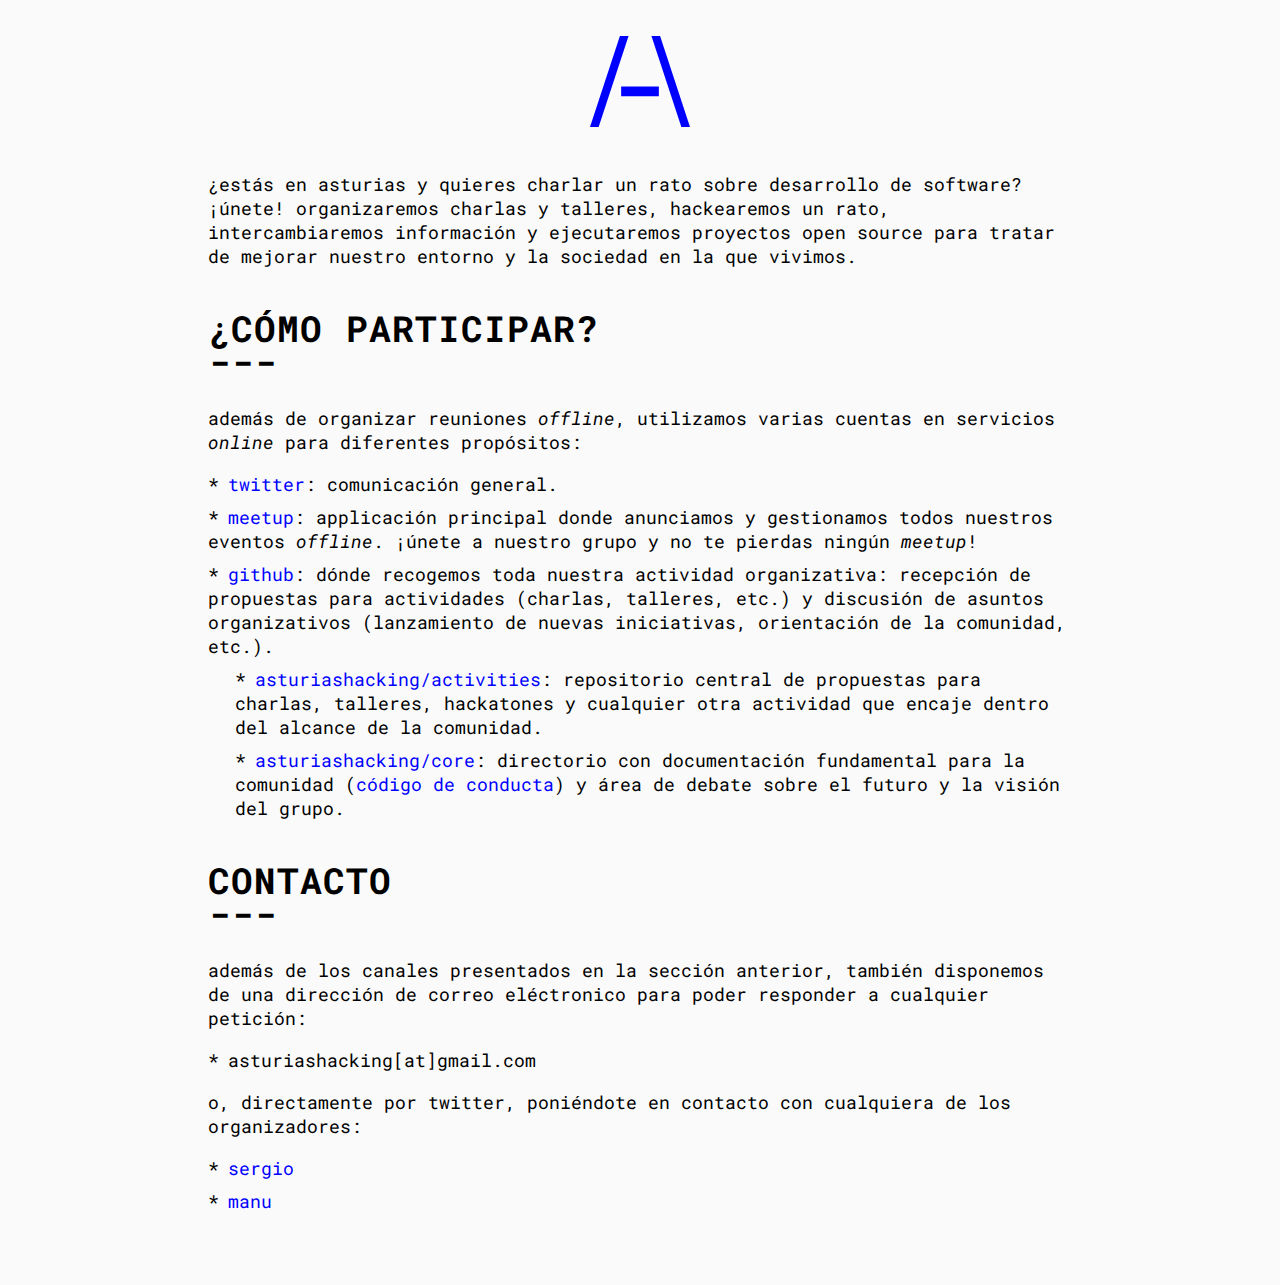
<file: index.html>
<!DOCTYPE html>
<html>
  <head>
    <title>~ | asturiashacking</title>

    <meta name="viewport" content="width=device-width, initial-scale=1">

    <link rel="stylesheet" href="/css/main.css">
    <link href="https://fonts.googleapis.com/css?family=Roboto+Mono:400,400i,700" rel="stylesheet">

    <link rel="icon" type="image/png" href="/img/favicon.png?v=2" />

    <meta property="og:title" content="AsturiasHacking">
<meta property="og:description" content="¿Estás en Asturias y quieres charlar un rato sobre desarrollo de software? ¡Únete! Organizaremos charlas y talleres, hackearemos un rato, intercambiaremos información y ejecutaremos proyectos open source para tratar de mejorar nuestro entorno y la sociedad en la que vivimos">
<meta property="og:image" content="http://asturiashacking.org/img/thumbnail.png">
<meta property="og:url" content="http://asturiashacking.org">
<meta name="twitter:card" content="¿Estás en Asturias y quieres charlar un rato sobre desarrollo de software? ¡Únete! Organizaremos charlas y talleres, hackearemos un rato, intercambiaremos información y ejecutaremos proyectos open source para tratar de mejorar nuestro entorno y la sociedad en la que vivimos">


    
<script>
(function(i,s,o,g,r,a,m){i['GoogleAnalyticsObject']=r;i[r]=i[r]||function(){
(i[r].q=i[r].q||[]).push(arguments)},i[r].l=1*new Date();a=s.createElement(o),
m=s.getElementsByTagName(o)[0];a.async=1;a.src=g;m.parentNode.insertBefore(a,m)
})(window,document,'script','//www.google-analytics.com/analytics.js','ga');

ga('create', 'UA-76843126-2', 'auto');
ga('send', 'pageview');
</script>

  </head>
  <body>
    <div class="page">
      <div class="page__content">
        <header class="header">
  <a href="/" class="header__logo"><img src="/img/logo.svg" alt="AsturiasHacking"></a>
</header>

        <div class="page__content__grower">
          <section>
            <p>¿Estás en Asturias y quieres charlar un rato sobre desarrollo de software? ¡Únete! Organizaremos charlas y talleres, hackearemos un rato, intercambiaremos información y ejecutaremos proyectos Open Source para tratar de mejorar nuestro entorno y la sociedad en la que vivimos.</p>
          </section>

          <section>
            <h1 class="title">¿Cómo participar?</h1>

            <p>Además de organizar reuniones <em>offline</em>, utilizamos varias cuentas en servicios <em>online</em> para diferentes propósitos:</p>

            <ul class="vlist">
              <li class="vlist__item"><a href="https://twitter.com/asturiashacking" target="_blank" class="link">Twitter</a>: Comunicación general.</li>
              <li class="vlist__item"><a href="https://meetup.com/asturiashacking" target="_blank" class="link">Meetup</a>: applicación principal donde anunciamos y gestionamos todos nuestros eventos <em>offline</em>. ¡Únete a nuestro grupo y no te pierdas ningún <em>meetup</em>!</li>
              <li class="vlist__item"><a href="https://github.com/asturiashacking" target="_blank" class="link">GitHub</a>: Dónde recogemos toda nuestra actividad organizativa: recepción de propuestas para actividades (charlas, talleres, etc.) y discusión de asuntos organizativos (lanzamiento de nuevas iniciativas, orientación de la Comunidad, etc.).
                <ul class="vlist">
                  <li class="vlist__item"><a href="https://github.com/asturiashacking/activities" target="_blank" class="link">asturiashacking/activities</a>: repositorio central de propuestas para charlas, talleres, hackatones y cualquier otra actividad que encaje dentro del alcance de la Comunidad.</li>
                  <li class="vlist__item"><a href="https://github.com/asturiashacking/core" target="_blank" class="link">asturiashacking/core</a>: directorio con documentación fundamental para la comunidad (<a href="https://github.com/asturiashacking/core/blob/master/coc/CODE_OF_CONDUCT.md" target="_blank" class="link">Código de Conducta</a>) y área de debate sobre el futuro y la visión del grupo.</li>
                </ul>
              </li>
            </ul>
          </section>

          <section>
            <h1 class="title">Contacto</h1>

            <p>Además de los canales presentados en la sección anterior, también disponemos de una dirección de correo eléctronico para poder responder a cualquier petición:</p>

            <ul class="vlist">
              <li class="vlist__item">asturiashacking[at]gmail.com</li>
            </ul>

            <p>O, directamente por Twitter, poniéndote en contacto con cualquiera de los organizadores:</p>

            <ul class="vlist">
              <li class="vlist__item"><a target="_blank" class="link" href="https://twitter.com/sergioalvz_">Sergio</a></li>
              <li class="vlist__item"><a target="_blank" class="link" href="https://twitter.com/tasug0">Manu</a></li>
            </ul>
          </section>
        </div>
      </div>
    </div>

      </body>
</html>
</file>
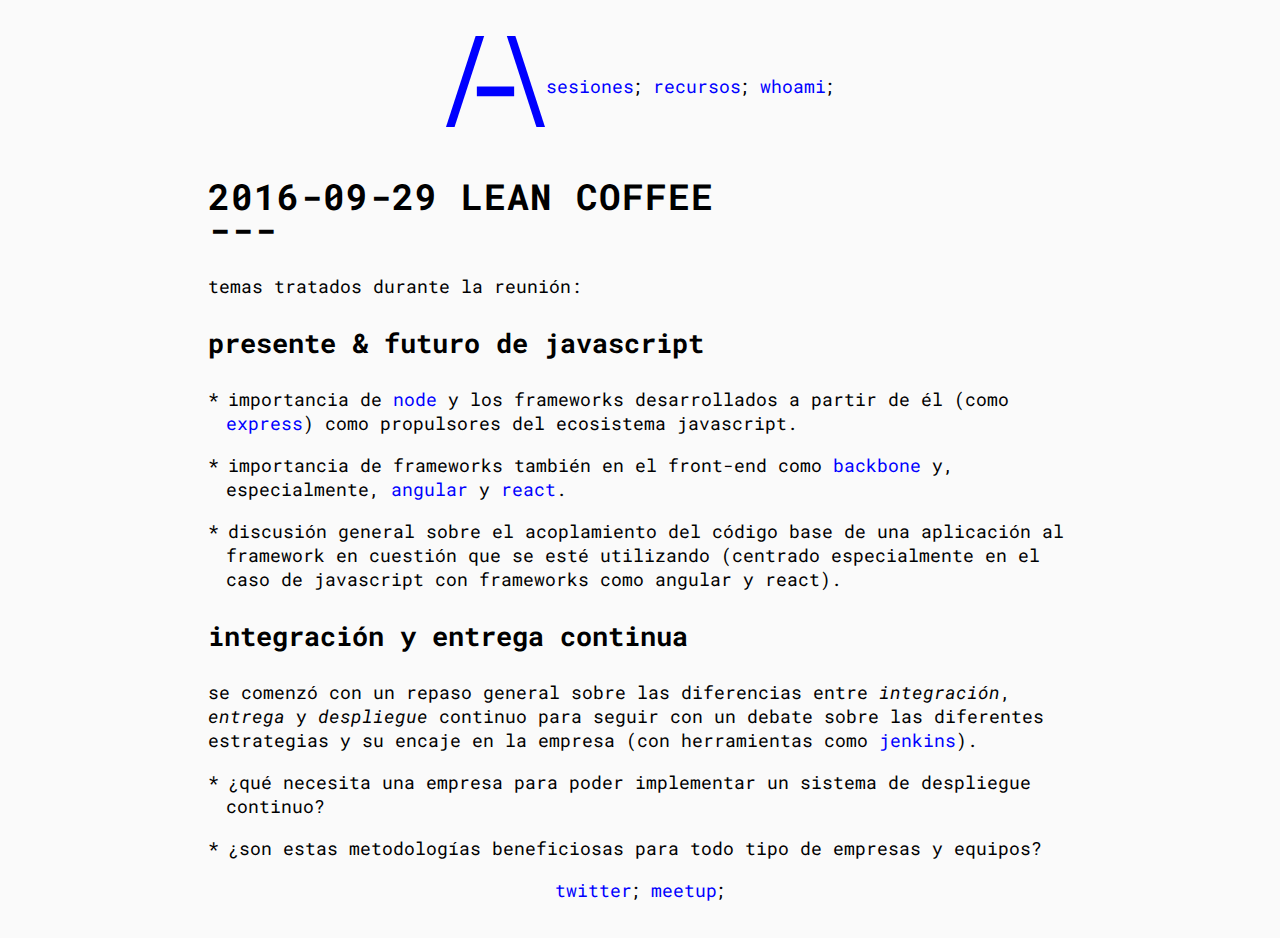
<file: sesiones/2016-09-29-lean-coffee/index.html>
<!DOCTYPE html>
<html>
  <head>
    <title>lean coffee | asturiashacking</title>

    <meta name="viewport" content="width=device-width, initial-scale=1">

    <link rel="stylesheet" href="/css/main.css">
    <link href="https://fonts.googleapis.com/css?family=Roboto+Mono:400,400i,700" rel="stylesheet">

    <link rel="icon" type="image/png" href="/img/favicon.png?v=2" />

    <meta property="og:title" content="AsturiasHacking">
<meta property="og:description" content="¿Estás en Asturias y quieres charlar un rato sobre desarrollo de software? ¡Únete! Organizaremos charlas y talleres, hackearemos un rato, intercambiaremos información y ejecutaremos proyectos open source para tratar de mejorar nuestro entorno y la sociedad en la que vivimos">
<meta property="og:image" content="http://asturiashacking.org/img/thumbnail.png">
<meta property="og:url" content="http://asturiashacking.org">
<meta name="twitter:card" content="¿Estás en Asturias y quieres charlar un rato sobre desarrollo de software? ¡Únete! Organizaremos charlas y talleres, hackearemos un rato, intercambiaremos información y ejecutaremos proyectos open source para tratar de mejorar nuestro entorno y la sociedad en la que vivimos">


    
<script>
(function(i,s,o,g,r,a,m){i['GoogleAnalyticsObject']=r;i[r]=i[r]||function(){
(i[r].q=i[r].q||[]).push(arguments)},i[r].l=1*new Date();a=s.createElement(o),
m=s.getElementsByTagName(o)[0];a.async=1;a.src=g;m.parentNode.insertBefore(a,m)
})(window,document,'script','//www.google-analytics.com/analytics.js','ga');

ga('create', 'UA-76843126-2', 'auto');
ga('send', 'pageview');
</script>

  </head>
  <body>

<div class="page">
  <div class="page__content">
    <header class="header">
  <a href="/" class="header__logo"><img class="header__logo__img" src="/img/logo.svg" alt="AsturiasHacking"></a>
  <nav class="header__nav">
    <ul class="header__nav__list list">
      <li class="list__item"><a href="/sesiones/" class="link">sesiones</a></li>
      <li class="list__item"><a href="/recursos/" class="link">recursos</a></li>
      <li class="list__item"><a href="/whoami/" class="link">whoami</a></li>
    </ul>
  </nav>
</header>


    <article class="article page__content__grower">
      

<h1 id="2016-09-29-lean-coffee:7daadcee6e6b654ac9066ee8dc53c16d">2016-09-29 Lean Coffee</h1>

<p>Temas tratados durante la reunión:</p>

<h2 id="presente-futuro-de-javascript:7daadcee6e6b654ac9066ee8dc53c16d">Presente &amp; futuro de JavaScript</h2>

<ul>
<li>Importancia de <a href="https://nodejs.org/en/">Node</a> y los frameworks desarrollados a partir de él (como <a href="http://expressjs.com/">Express</a>) como propulsores del ecosistema JavaScript.</li>
<li>Importancia de frameworks también en el front-end como <a href="http://backbonejs.org/">Backbone</a> y, especialmente, <a href="https://angularjs.org/">Angular</a> y <a href="https://facebook.github.io/react/">React</a>.</li>
<li>Discusión general sobre el acoplamiento del código base de una aplicación al framework en cuestión que se esté utilizando (centrado especialmente en el caso de JavaScript con frameworks como Angular y React).</li>
</ul>

<h2 id="integración-y-entrega-continua:7daadcee6e6b654ac9066ee8dc53c16d">Integración y Entrega continua</h2>

<p>Se comenzó con un repaso general sobre las diferencias entre <em>Integración</em>, <em>Entrega</em> y <em>Despliegue</em> continuo para seguir con un debate sobre las diferentes estrategias y su encaje en la empresa (con herramientas como <a href="https://jenkins.io/">Jenkins</a>).</p>

<ul>
<li>¿Qué necesita una empresa para poder implementar un sistema de despliegue continuo?</li>
<li>¿Son estas metodologías beneficiosas para todo tipo de empresas y equipos?</li>
</ul>

    </article>

    <footer>
  <ul class="list list--centered">
    <li class="list__item"><a href="https://twitter.com/asturiashacking" class="link">twitter</a></li>
    <li class="list__item"><a href="https://meetup.com/asturiashacking" class="link">meetup</a></li>
  </ul>
</footer>

  </div>
</div>
  </body>
</html>
</file>
<file: css/main.css>
.article h1{display:-webkit-box;display:-ms-flexbox;display:flex;-webkit-box-orient:vertical;-webkit-box-direction:normal;-ms-flex-direction:column;flex-direction:column;font-size:2em;letter-spacing:1px;margin-bottom:1em;text-transform:uppercase}.article h1:after{content:'---';line-height:.5em}.article h2{font-size:1.5em}.article h2,.article p{margin:1em 0}.article a{color:#00f;text-decoration:none}.article ul{padding-left:1em;list-style-type:none}.article ul li:not(:first-of-type){margin-top:1em}.article ul li:before{content:'*';margin-right:.5em;margin-left:-1em}.box{border:2px dashed;padding:1em;text-align:center}.header{--header-size:100px;-webkit-box-align:center;-ms-flex-align:center;align-items:center;display:-webkit-box;display:-ms-flexbox;display:flex;-webkit-box-pack:center;-ms-flex-pack:center;justify-content:center;margin-bottom:2em}.header,.header__logo{height:var(--header-size)}.header__logo{display:block;width:var(--header-size)}*{margin:0;padding:0}body{font-size:18px;background-color:#fafafa;font-family:Roboto Mono,monospace;text-transform:lowercase;-webkit-text-size-adjust:100%}.page{padding:2em 1em;margin:0 auto;max-width:calc(100% - 2em);min-height:calc(100vh - 4em);overflow-y:hidden;width:calc(900px - 2em)}.page,.page__content{display:-webkit-box;display:-ms-flexbox;display:flex;-webkit-box-orient:vertical;-webkit-box-direction:normal;-ms-flex-direction:column;flex-direction:column}.page__content,.page__content__grower{-webkit-box-flex:1;-ms-flex-positive:1;flex-grow:1}.page__content__grower{margin-bottom:1em}.page__box{margin:1em 0}.link{color:#00f;text-decoration:none}.link:hover{text-decoration:underline;-webkit-text-decoration-skip:ink;text-decoration-skip:ink}.list{display:-webkit-box;display:-ms-flexbox;display:flex;-ms-flex-wrap:wrap;flex-wrap:wrap;list-style-type:none}.list--centered{-webkit-box-pack:center;-ms-flex-pack:center;justify-content:center}.list__item:after{content:';';margin-left:-2px}.list__item:not(:last-of-type){margin-right:10px}.subtitle{font-size:1.5em;margin:1em 0}.title{display:-webkit-box;display:-ms-flexbox;display:flex;-webkit-box-orient:vertical;-webkit-box-direction:normal;-ms-flex-direction:column;flex-direction:column;font-size:2em;letter-spacing:1px;margin:1em 0;text-transform:uppercase}.title:after{content:'---';line-height:.5em}.vlist{margin:1em 0;list-style-type:none}.vlist .vlist{--nested-list-margin-top-bottom:.5em;margin:var(--nested-list-margin-top-bottom) 0 var(--nested-list-margin-top-bottom) 1.5em}.vlist__item{word-wrap:break-word}.vlist__item:not(:first-of-type){margin-top:.5em}.vlist__item:before{content:'*';margin-right:.5em}
</file>
